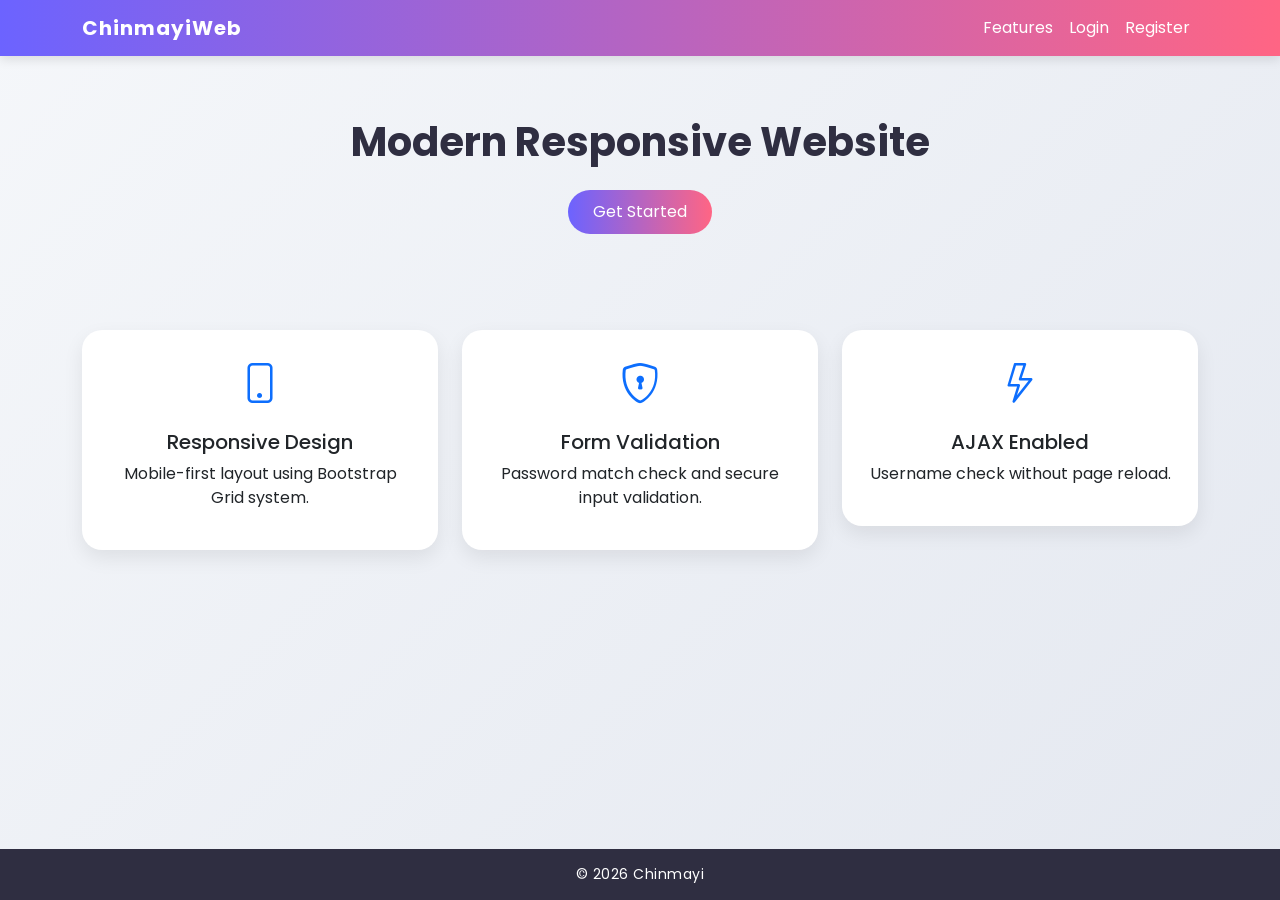
<file: index.html>
<!DOCTYPE html>
<html lang="en">
<head>
    <meta charset="UTF-8">
    <title>Chinmayi Web </title>
    <meta name="viewport" content="width=device-width, initial-scale=1">

    <!-- Bootstrap -->
    <link href="https://cdn.jsdelivr.net/npm/bootstrap@5.3.2/dist/css/bootstrap.min.css" rel="stylesheet">

    <!-- Icons -->
    <link href="https://cdn.jsdelivr.net/npm/bootstrap-icons/font/bootstrap-icons.css" rel="stylesheet">

    <!-- Google Font -->
    <link href="https://fonts.googleapis.com/css2?family=Poppins:wght@400;600&display=swap" rel="stylesheet">

    <link rel="stylesheet" href="style.css">
</head>
<body>

<!-- Navbar -->
<nav class="navbar navbar-expand-lg fixed-top">
    <div class="container">
        <a class="navbar-brand fw-bold text-white" href="index.html">ChinmayiWeb</a>

        <button class="navbar-toggler bg-white" data-bs-toggle="collapse" data-bs-target="#navMenu">
            <span class="navbar-toggler-icon"></span>
        </button>

        <div class="collapse navbar-collapse" id="navMenu">
            <ul class="navbar-nav ms-auto">
                <li class="nav-item">
                    <a class="nav-link text-white" href="#features">Features</a>
                </li>
                <li class="nav-item">
                    <a class="nav-link text-white" href="login.html">Login</a>
                </li>
                <li class="nav-item">
                    <a class="nav-link text-white" href="register.html">Register</a>
                </li>
            </ul>
        </div>
    </div>
</nav>

<!-- Main Content -->
<div class="main-content">

<section class="hero text-center py-5">
    <div class="container">
        <h1 class="fw-bold">Modern Responsive Website</h1>
      
        <a href="register.html" class="btn btn-custom mt-3">Get Started</a>
    </div>
</section>

<section id="features" class="container py-5">
    <div class="row g-4">

        <div class="col-12 col-md-4">
            <div class="card text-center p-4">
                <i class="bi bi-phone fs-1 text-primary"></i>
                <h5 class="mt-3">Responsive Design</h5>
                <p>Mobile-first layout using Bootstrap Grid system.</p>
            </div>
        </div>

        <div class="col-12 col-md-4">
            <div class="card text-center p-4">
                <i class="bi bi-shield-lock fs-1 text-primary"></i>
                <h5 class="mt-3">Form Validation</h5>
                <p>Password match check and secure input validation.</p>
            </div>
        </div>

        <div class="col-12 col-md-4">
            <div class="card text-center p-4">
                <i class="bi bi-lightning fs-1 text-primary"></i>
                <h5 class="mt-3">AJAX Enabled</h5>
                <p>Username check without page reload.</p>
            </div>
        </div>

    </div>
</section>

</div>

<!-- Footer -->
<footer>
    © 2026 Chinmayi 
</footer>

<script src="https://cdn.jsdelivr.net/npm/bootstrap@5.3.2/dist/js/bootstrap.bundle.min.js"></script>
</body>
</html>
</file>
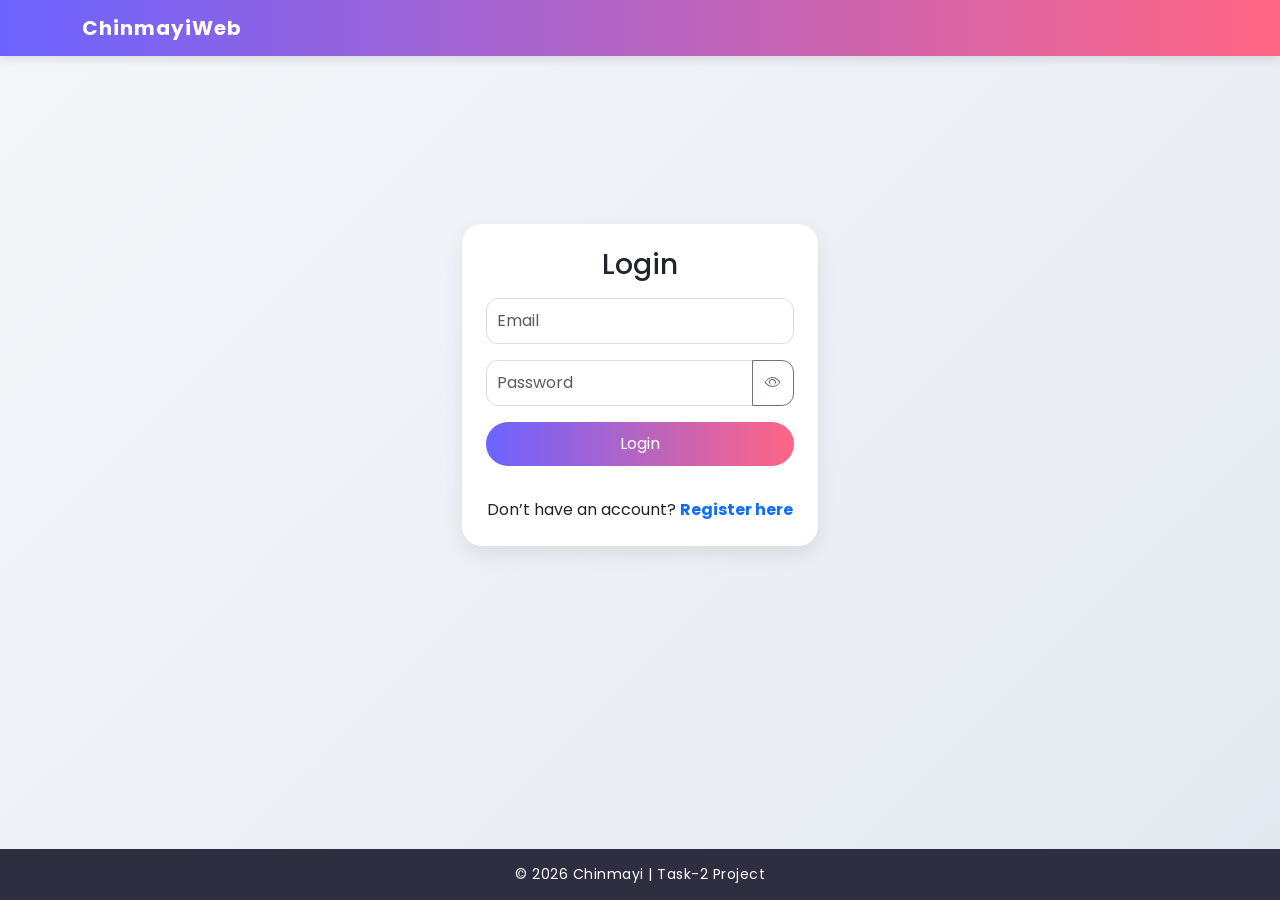
<file: login.html>
<!DOCTYPE html>
<html lang="en">
<head>
    <meta charset="UTF-8">
    <title>Login - Chinmayi Web</title>
    <meta name="viewport" content="width=device-width, initial-scale=1">

    <link href="https://cdn.jsdelivr.net/npm/bootstrap@5.3.2/dist/css/bootstrap.min.css" rel="stylesheet">
    <link href="https://cdn.jsdelivr.net/npm/bootstrap-icons/font/bootstrap-icons.css" rel="stylesheet">
    <link href="https://fonts.googleapis.com/css2?family=Poppins:wght@400;600&display=swap" rel="stylesheet">
    <link rel="stylesheet" href="style.css">
</head>
<body>

<nav class="navbar navbar-expand-lg fixed-top">
    <div class="container">
        <a class="navbar-brand fw-bold text-white" href="index.html">ChinmayiWeb</a>
    </div>
</nav>

<div class="main-content">
    <div class="container">
        <div class="row justify-content-center align-items-center" style="min-height:70vh;">
            <div class="col-12 col-md-6 col-lg-4">
                <div class="card p-4 form-card">
                    <h3 class="text-center mb-3">Login</h3>

                    <input type="email" id="loginEmail"
                        class="form-control mb-3"
                        placeholder="Email">

                    <div class="input-group mb-3">
                        <input type="password" id="loginPassword"
                            class="form-control"
                            placeholder="Password">
                        <button class="btn btn-outline-secondary"
                            onclick="togglePassword('loginPassword')">
                            <i class="bi bi-eye"></i>
                        </button>
                    </div>

                    <button class="btn btn-custom w-100"
                        onclick="loginUser()">
                        Login
                    </button>

                    <!-- Success message -->
                    <div id="loginMsg"
                        class="text-success text-center mt-3 fw-bold">
                    </div>

                    <!-- Register link -->
                    <p class="text-center mt-3 mb-0">
                        Don’t have an account?
                        <a href="register.html"
                            class="fw-bold text-decoration-none">
                            Register here
                        </a>
                    </p>

                </div>
            </div>
        </div>
    </div>
</div>

<footer>
    © 2026 Chinmayi | Task-2 Project
</footer>

<script src="script.js"></script>
<script src="https://cdn.jsdelivr.net/npm/bootstrap@5.3.2/dist/js/bootstrap.bundle.min.js"></script>
</body>
</html>
</file>
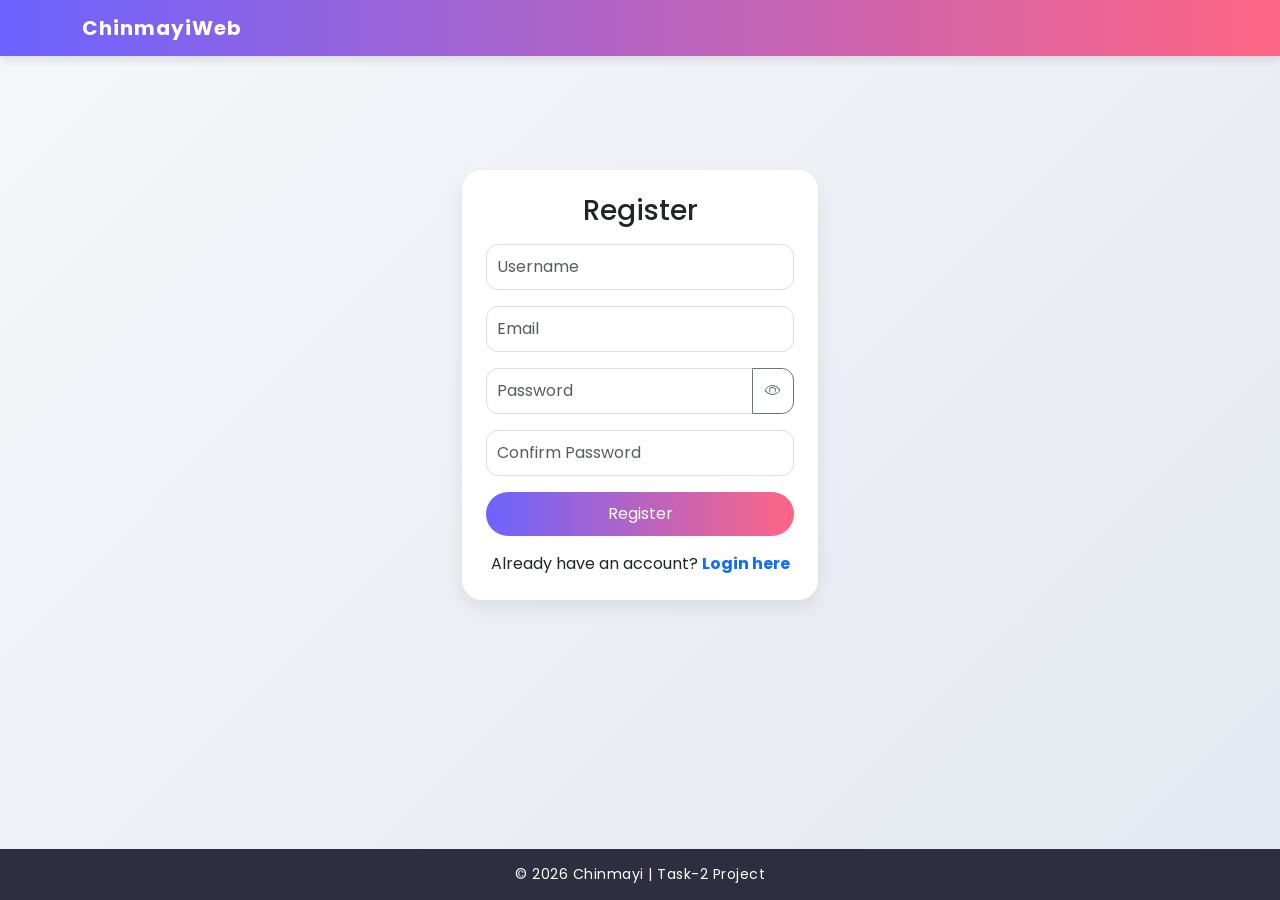
<file: register.html>
<!DOCTYPE html>
<html lang="en">
<head>
    <meta charset="UTF-8">
    <title>Register - Chinmayi Web</title>
    <meta name="viewport" content="width=device-width, initial-scale=1">

    <link href="https://cdn.jsdelivr.net/npm/bootstrap@5.3.2/dist/css/bootstrap.min.css" rel="stylesheet">
    <link href="https://cdn.jsdelivr.net/npm/bootstrap-icons/font/bootstrap-icons.css" rel="stylesheet">
    <link href="https://fonts.googleapis.com/css2?family=Poppins:wght@400;600&display=swap" rel="stylesheet">
    <link rel="stylesheet" href="style.css">
</head>
<body>

<nav class="navbar navbar-expand-lg fixed-top">
    <div class="container">
        <a class="navbar-brand fw-bold text-white" href="index.html">ChinmayiWeb</a>
    </div>
</nav>

<div class="main-content">
    <div class="container">
        <div class="row justify-content-center align-items-center" style="min-height:70vh;">
            <div class="col-12 col-md-6 col-lg-4">
                <div class="card p-4 form-card">
                    <h3 class="text-center mb-3">Register</h3>

                    <input type="text" id="username" class="form-control mb-2"
                        placeholder="Username" onkeyup="checkUsername()">
                    <small id="userMsg"></small>

                    <input type="email" id="regEmail"
                        class="form-control mb-3 mt-2"
                        placeholder="Email" required>

                    <div class="input-group mb-3">
                        <input type="password" id="password"
                            class="form-control" placeholder="Password">
                        <button class="btn btn-outline-secondary"
                            onclick="togglePassword('password')">
                            <i class="bi bi-eye"></i>
                        </button>
                    </div>

                    <input type="password" id="confirmPassword"
                        class="form-control mb-3"
                        placeholder="Confirm Password">

                    <button class="btn btn-custom w-100"
                        onclick="return validateRegister()">
                        Register
                    </button>

                    <!-- Already have account -->
                    <p class="text-center mt-3 mb-0">
                        Already have an account?
                        <a href="login.html" class="fw-bold text-decoration-none">
                            Login here
                        </a>
                    </p>

                </div>
            </div>
        </div>
    </div>
</div>

<footer>
    © 2026 Chinmayi | Task-2 Project
</footer>

<script src="script.js"></script>
<script src="https://cdn.jsdelivr.net/npm/bootstrap@5.3.2/dist/js/bootstrap.bundle.min.js"></script>
</body>
</html>
</file>
<file: style.css>
/* ===============================
   GOOGLE FONT DEFAULT
=================================*/
body {
    font-family: 'Poppins', sans-serif;
    margin: 0;
    padding-top: 70px; /* Prevent content hiding under fixed navbar */
    display: flex;
    flex-direction: column;
    min-height: 100vh;
    background: linear-gradient(135deg, #f5f7fa, #e4e8f0);
    scroll-behavior: smooth;
}

/* ===============================
   COLOR PALETTE (Branding)
=================================*/
:root {
    --primary: #6C63FF;
    --secondary: #FF6584;
    --dark: #2F2E41;
    --light: #ffffff;
    --text-dark: #333;
}

/* ===============================
   NAVBAR (Fixed Header)
=================================*/
.navbar {
    background: linear-gradient(90deg, var(--primary), var(--secondary));
    box-shadow: 0 4px 10px rgba(0, 0, 0, 0.1);
}

.navbar-brand {
    font-weight: 600;
    letter-spacing: 1px;
}

.nav-link {
    transition: 0.3s;
}

.nav-link:hover {
    color: #ffd700 !important;
    transform: translateY(-2px);
}

/* ===============================
   MAIN CONTENT WRAPPER
=================================*/
.main-content {
    flex: 1;
    padding-bottom: 80px; /* Space for fixed footer */
}

/* ===============================
   HERO SECTION
=================================*/
.hero {
    padding: 100px 0 60px;
}

.hero h1 {
    font-weight: 600;
    color: var(--dark);
}

.hero p {
    color: #555;
}

/* ===============================
   BUTTON STYLING
=================================*/
.btn-custom {
    background: linear-gradient(90deg, var(--primary), var(--secondary));
    color: white;
    border: none;
    border-radius: 30px;
    padding: 10px 25px;
    transition: 0.3s ease-in-out;
}

.btn-custom:hover {
    transform: scale(1.05);
    box-shadow: 0 6px 15px rgba(108, 99, 255, 0.4);
}

/* ===============================
   CARD DESIGN
=================================*/
.card {
    border-radius: 20px;
    border: none;
    background: var(--light);
    box-shadow: 0 8px 20px rgba(0, 0, 0, 0.08);
    transition: 0.3s ease-in-out;
}

.card:hover {
    transform: translateY(-5px);
    box-shadow: 0 12px 25px rgba(0, 0, 0, 0.15);
}

/* ===============================
   FORM CARD ANIMATION
=================================*/
.form-card {
    animation: fadeIn 0.7s ease-in-out;
}

@keyframes fadeIn {
    from {
        opacity: 0;
        transform: translateY(20px);
    }
    to {
        opacity: 1;
        transform: translateY(0);
    }
}

/* ===============================
   FORM INPUTS
=================================*/
.form-control {
    border-radius: 12px;
    padding: 10px;
    border: 1px solid #ddd;
    transition: 0.3s;
}

.form-control:focus {
    border-color: var(--primary);
    box-shadow: 0 0 8px rgba(108, 99, 255, 0.3);
}

/* Input Group Button */
.input-group .btn {
    border-radius: 0 12px 12px 0;
}

/* ===============================
   FOOTER (Fixed Bottom)
=================================*/
footer {
    background: var(--dark);
    color: white;
    text-align: center;
    padding: 15px;
    position: fixed;
    bottom: 0;
    width: 100%;
    font-size: 14px;
    letter-spacing: 0.5px;
}

/* ===============================
   RESPONSIVE UTILITIES
=================================*/
@media (max-width: 768px) {
    .hero {
        padding: 80px 0 40px;
    }

    .card {
        margin-bottom: 20px;
    }
}

/* ===============================
   SMALL TEXT MESSAGE
=================================*/
#userMsg {
    font-size: 14px;
    font-weight: 500;
}

/* ===============================
   SCROLLBAR STYLE (Optional Premium)
=================================*/
::-webkit-scrollbar {
    width: 8px;
}

::-webkit-scrollbar-thumb {
    background: var(--primary);
    border-radius: 10px;
}
</file>
